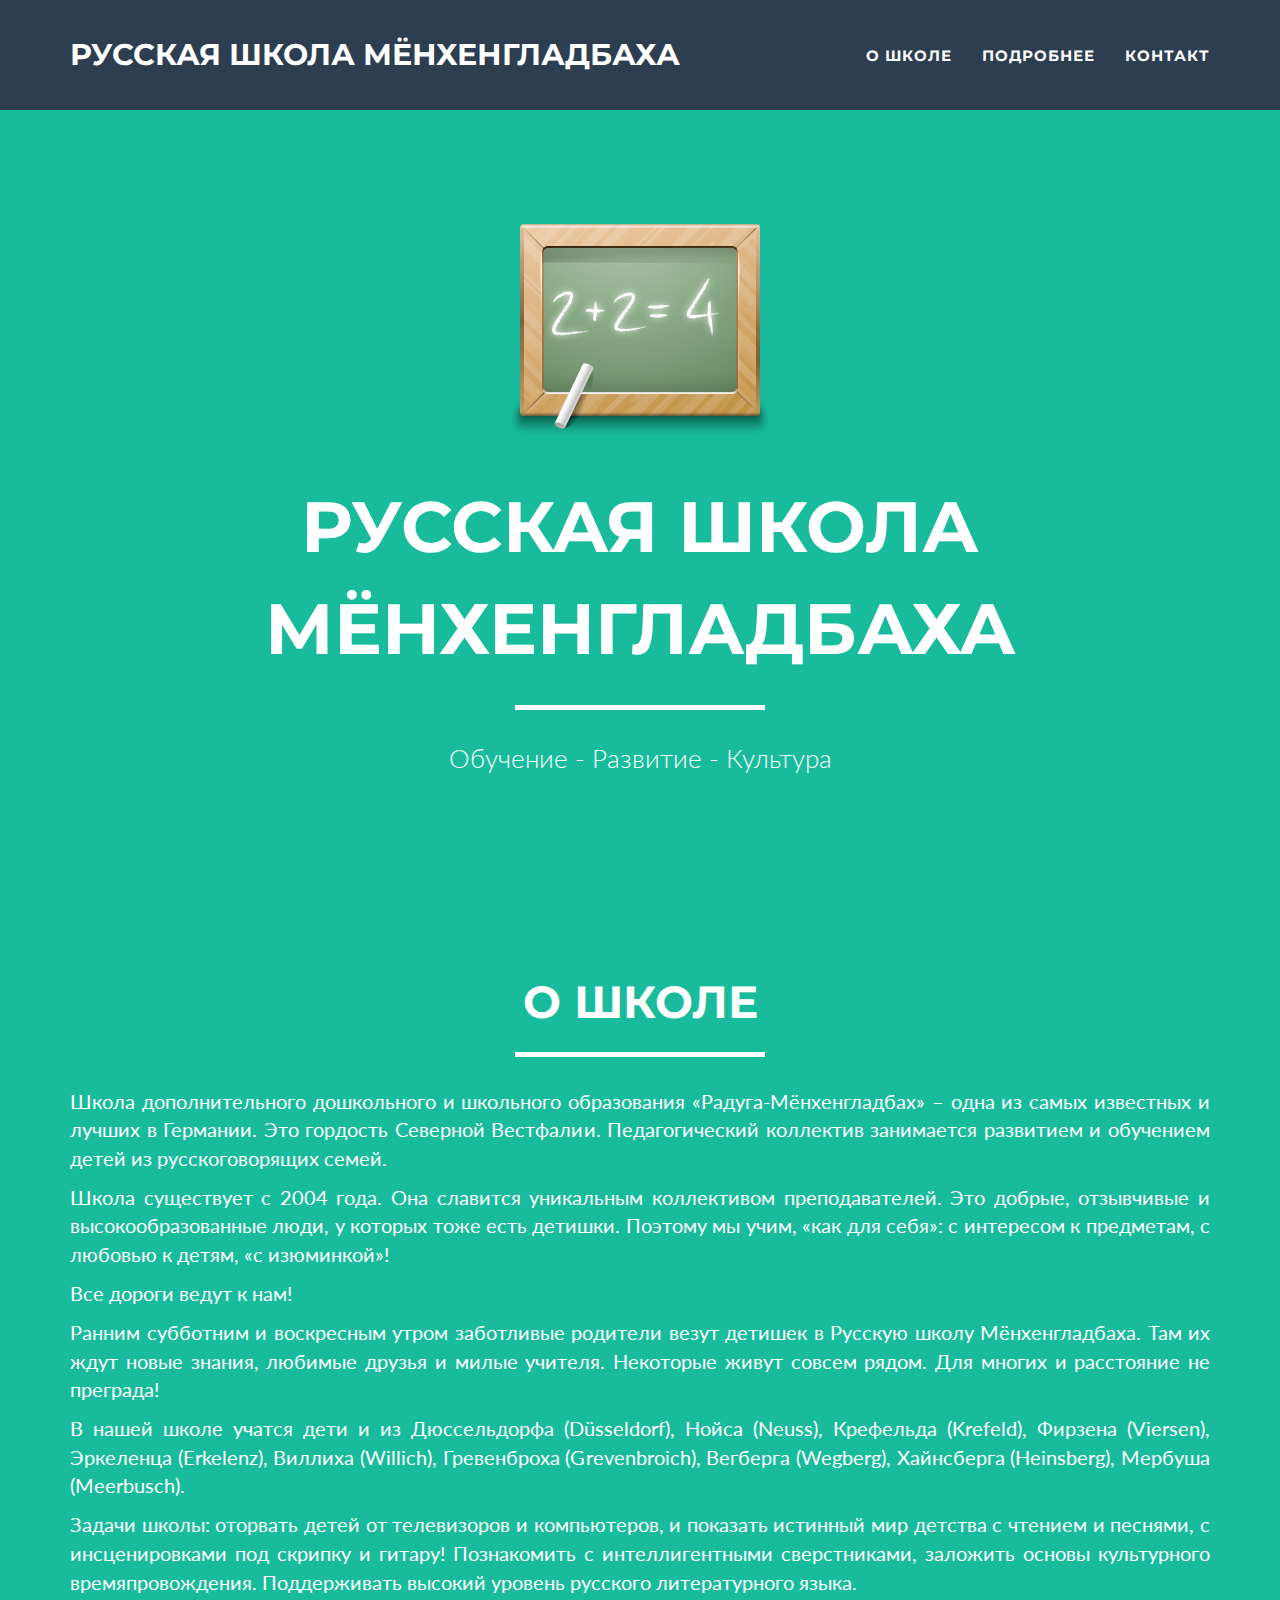
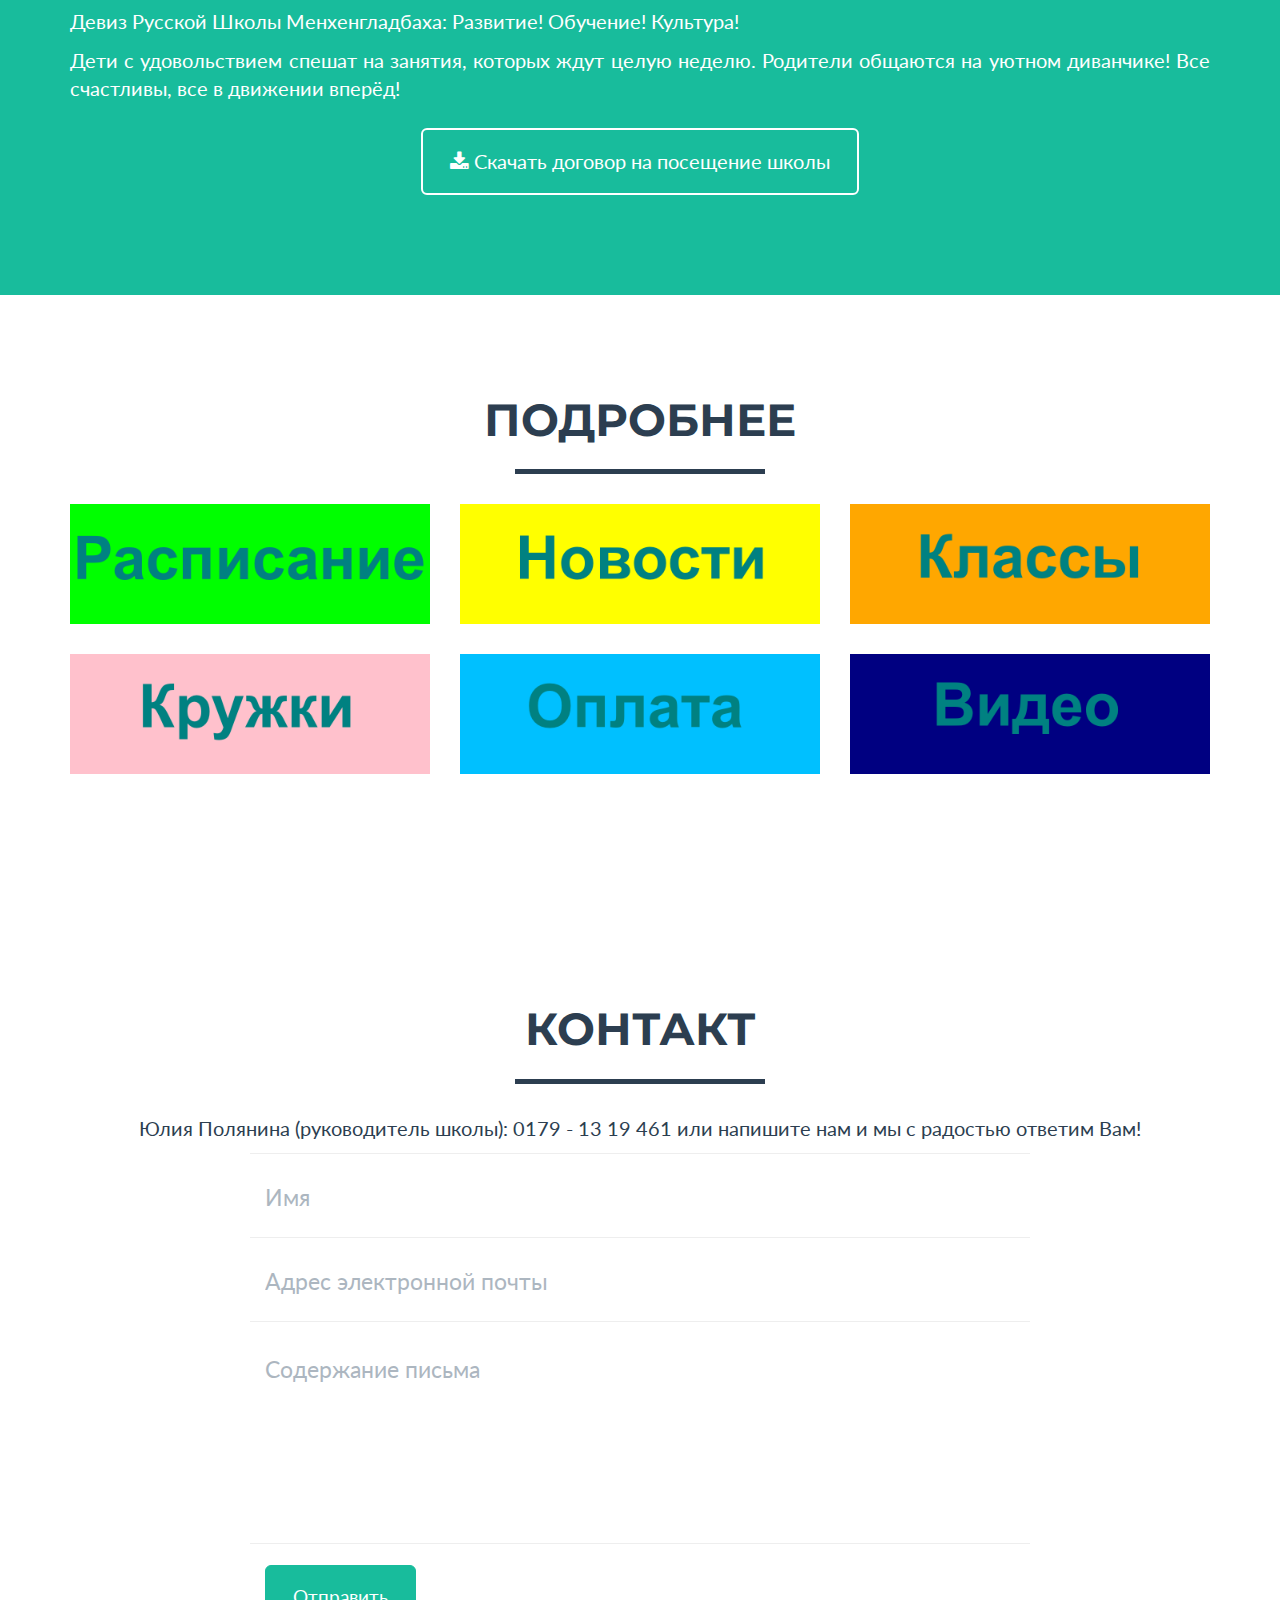
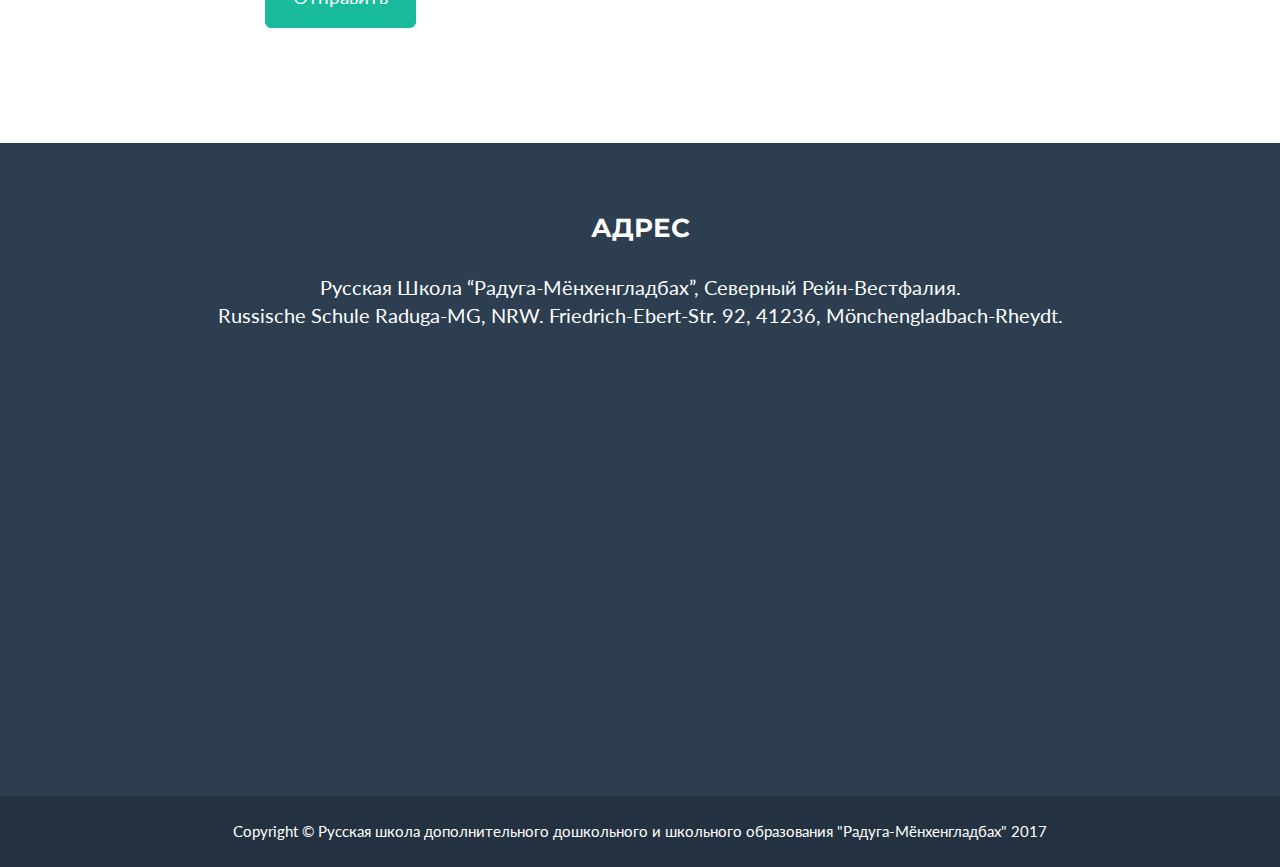
<file: index.html>
<!DOCTYPE html>
<html>
    <head>
    <meta charset="utf-8">
    <meta http-equiv="X-UA-Compatible" content="IE=edge">
    <title>Русская школа Мёнхенгладбаха</title>
    <meta name="viewport" content="width=device-width">
    <meta name="description" content="Русская Школа «Радуга Мёнхенгладбах» - одна из самых известных и лучших школ Германии. Педагогический коллектив занимается развитием и обучением детей из русскоговорящих семей.">
    <meta name="keywords" content="Русская школа, Радуга, Raduga, Russische Schule Mönchengladbach" />
    <meta name="author" content="LastName FirstName">
    <link rel="canonical" href="http://localhost:4000/">
    <link rel="alternate" type="application/rss+xml" title="RSS" href="/feed.xml">

    <!-- Custom CSS & Bootstrap Core CSS - Uses Bootswatch Flatly Theme: http://bootswatch.com/flatly/ -->
    <link rel="stylesheet" href="/style.css">

    <!-- Google verification -->
    <meta name="google-site-verification" content="UA-58482996-1">

    <!-- Bing Verification -->
    

    <!-- Custom Fonts -->
    <link rel="stylesheet" href="/css/font-awesome/css/font-awesome.min.css">
    <link href="//fonts.googleapis.com/css?family=Montserrat:400,700" rel="stylesheet" type="text/css">
    <link href="//fonts.googleapis.com/css?family=Lato:400,700,400italic,700italic" rel="stylesheet" type="text/css">

    <!-- HTML5 Shim and Respond.js IE8 support of HTML5 elements and media queries -->
    <!-- WARNING: Respond.js doesn't work if you view the page via file:// -->
    <!--[if lt IE 9]>
        <script src="https://oss.maxcdn.com/libs/html5shiv/3.7.0/html5shiv.js"></script>
        <script src="https://oss.maxcdn.com/libs/respond.js/1.4.2/respond.min.js"></script>
    <![endif]-->
    
</head>

    <body id="page-top" class="index">
       <!-- Navigation -->
    <nav class="navbar navbar-default navbar-fixed-top">
        <div class="container">
            <!-- Brand and toggle get grouped for better mobile display -->
            <div class="navbar-header page-scroll">
                <button type="button" class="navbar-toggle" data-toggle="collapse" data-target="#bs-example-navbar-collapse-1">
                    <span class="sr-only">Toggle navigation</span>
                    <span class="icon-bar"></span>
                    <span class="icon-bar"></span>
                    <span class="icon-bar"></span>
                </button>
                <a class="navbar-brand" href="#page-top">Русская школа Мёнхенгладбаха</a>
            </div>

            <!-- Collect the nav links, forms, and other content for toggling -->
            <div class="collapse navbar-collapse" id="bs-example-navbar-collapse-1">
                <ul class="nav navbar-nav navbar-right">
                    <li class="hidden">
                        <a href="#page-top"></a>
                    </li>
                    <li class="page-scroll">
                        <a href="#about">О школе</a>
                    </li>
                    <li class="page-scroll">
                        <a href="#portfolio">Подробнее</a>
                    </li>
                    <li class="page-scroll">
                        <a href="#contact">Контакт</a>
                    </li>
                </ul>
            </div>
            <!-- /.navbar-collapse -->
        </div>
        <!-- /.container-fluid -->
    </nav>
        <!-- Header -->
    <header>
        <div class="container">
            <div class="row">
                <div class="col-lg-12">
                    <img class="img-responsive" src="img/profile.png" alt="">
                    <div class="intro-text">
                        <span class="name">Русская школа Мёнхенгладбаха</span>
                        <hr class="star-light">
                        <span class="skills">Обучение - Развитие - Культура</span>
                    </div>
                </div>
            </div>
        </div>
    </header>
     <!-- About Section -->
    <section class="success" id="about">
        <div class="container">
            <div class="row">
                <div class="col-lg-12 text-center">
                    <h2>О школе</h2>
                    <hr class="star-light">
                </div>
            </div>
            <div class="row">
            	<div class="col-lg-12 text-justify">
                    <p>Школа дополнительного дошкольного и школьного образования «Радуга-Мёнхенгладбах» – одна из самых известных и лучших в Германии. Это гордость Северной Вестфалии. Педагогический коллектив занимается развитием и обучением детей из русскоговорящих семей.</p>                
                    <p>Школа существует с 2004 года. Она славится уникальным коллективом преподавателей. Это добрые, отзывчивые и высокообразованные люди, у которых тоже есть детишки. Поэтому мы учим, «как для себя»: с интересом к предметам, с любовью к детям, «с изюминкой»!</p>
                    <p>Все дороги ведут к нам!</p>
                    <p>Ранним субботним и воскресным утром заботливые родители везут детишек в Русскую школу Мёнхенгладбаха. Там их ждут новые знания, любимые друзья и милые учителя. Некоторые живут совсем рядом. Для многих и расстояние не преграда!</p>
                    <p>В нашей школе учатся дети и из Дюссельдорфа (Düsseldorf), Нойса (Neuss), Крефельда (Krefeld), Фирзена (Viersen), Эркеленца (Erkelenz), Виллиха (Willich), Гревенброха (Grevenbroich), Вегберга (Wegberg), Хайнсберга (Heinsberg), Мербуша (Meerbusch).</p>
                    <p>Задачи школы: оторвать детей от телевизоров и компьютеров, и показать истинный мир детства с чтением и песнями, с инсценировками под скрипку и гитару! Познакомить с интеллигентными сверстниками, заложить основы культурного времяпровождения. Поддерживать высокий уровень русского литературного языка.</p>
                    <p>Девиз Русской Школы Менхенгладбаха: Развитие! Обучение! Культура!</p>
                    <p>Дети с удовольствием спешат на занятия, которых ждут целую неделю. Родители общаются на уютном диванчике! Все счастливы, все в движении вперёд!</p>


                </div>
                <div class="col-lg-8 col-lg-offset-2 text-center">
                    <a href="https://www.dropbox.com/s/l57wo4e155kjct3/Vertrag-Kulturzentrum.pdf?dl=1" class="btn btn-lg btn-outline">
                        <i class="fa fa-download"></i> Скачать договор на посещение школы
                    </a>
                    </div>
            </div>
        </div>
    </section>
    
    <!-- Portfolio Grid Section -->
    <section id="portfolio">
        <div class="container">
            <div class="row">
                <div class="col-lg-12 text-center">
                    <h2>Подробнее</h2>
                    <hr class="star-primary">
                </div>
            </div>
            <div class="row">
                
                    <div class="col-sm-4 portfolio-item">
                        <a href="#portfolioModal-1" class="portfolio-link" data-toggle="modal">
                            <div class="caption">
                                <div class="caption-content">
                                    <i class="fa fa-search-plus fa-3x"></i>
                                </div>
                            </div>
                            <img src="img/portfolio/расписание.png" class="img-responsive" alt="image-alt">
                        </a>
                    </div>
                
                    <div class="col-sm-4 portfolio-item">
                        <a href="#portfolioModal-2" class="portfolio-link" data-toggle="modal">
                            <div class="caption">
                                <div class="caption-content">
                                    <i class="fa fa-search-plus fa-3x"></i>
                                </div>
                            </div>
                            <img src="img/portfolio/новости.png" class="img-responsive" alt="image-alt">
                        </a>
                    </div>
                
                    <div class="col-sm-4 portfolio-item">
                        <a href="#portfolioModal-3" class="portfolio-link" data-toggle="modal">
                            <div class="caption">
                                <div class="caption-content">
                                    <i class="fa fa-search-plus fa-3x"></i>
                                </div>
                            </div>
                            <img src="img/portfolio/классы.png" class="img-responsive" alt="image-alt">
                        </a>
                    </div>
                
                    <div class="col-sm-4 portfolio-item">
                        <a href="#portfolioModal-4" class="portfolio-link" data-toggle="modal">
                            <div class="caption">
                                <div class="caption-content">
                                    <i class="fa fa-search-plus fa-3x"></i>
                                </div>
                            </div>
                            <img src="img/portfolio/кружки.png" class="img-responsive" alt="image-alt">
                        </a>
                    </div>
                
                    <div class="col-sm-4 portfolio-item">
                        <a href="#portfolioModal-6" class="portfolio-link" data-toggle="modal">
                            <div class="caption">
                                <div class="caption-content">
                                    <i class="fa fa-search-plus fa-3x"></i>
                                </div>
                            </div>
                            <img src="img/portfolio/оплата.png" class="img-responsive" alt="image-alt">
                        </a>
                    </div>
                
                    <div class="col-sm-4 portfolio-item">
                        <a href="#portfolioModal-5" class="portfolio-link" data-toggle="modal">
                            <div class="caption">
                                <div class="caption-content">
                                    <i class="fa fa-search-plus fa-3x"></i>
                                </div>
                            </div>
                            <img src="img/portfolio/видео.png" class="img-responsive" alt="image-alt">
                        </a>
                    </div>
                
            </div>
        </div>
    </section>

    
    <!-- Contact Section -->
<section id="contact">
	<div class="container">
		<div class="row">
			<div class="col-lg-12 text-center">
				<h2>Контакт</h2>
				<hr class="star-primary">
				<p>Юлия Полянина (руководитель школы): 0179 - 13 19 461 или напишите нам и мы с радостью ответим Вам!</p>
			</div>
		</div>
		<div class="row">
			<div class="col-lg-8 col-lg-offset-2">
				<form  action="//formspree.io/schkolaradosti@list.ru" method="POST" name="sentMessage" id="contactForm" novalidate>
					<div class="row control-group">
						<div class="form-group col-xs-12 floating-label-form-group controls">
							<label>Имя</label>
							<input type="text" name="name" class="form-control" placeholder="Имя" id="name" required data-validation-required-message="Please enter your name.">
							<p class="help-block text-danger"></p>
						</div>
					</div>
					<div class="row control-group">
						<div class="form-group col-xs-12 floating-label-form-group controls">
							<label>Адрес электронной почты</label>
							<input type="email" name="_replyto" class="form-control" placeholder="Адрес электронной почты" id="email" required data-validation-required-message="Please enter your email address.">
							<p class="help-block text-danger"></p>
						</div>
					</div>
					<div>
						<input type="hidden"  name="_subject" value="New submission!">
						<input type="text" name="_gotcha" style="display:none" />
					</div>
					<div class="row control-group">
						<div class="form-group col-xs-12 floating-label-form-group controls">
							<label>Содержание письма</label>
							<textarea rows="5" name="message" class="form-control" placeholder="Содержание письма" id="message" required data-validation-required-message="Please enter a message."></textarea>
							<p class="help-block text-danger"></p>
						</div>
					</div>
					<br>
					<div id="success"></div>
					<div class="row">
						<div class="form-group col-xs-12">
							<button type="submit" class="btn btn-success btn-lg">Отправить</button>
						</div>
					</div>
				</form>
			</div>
		</div>
	</div>
</section>

    

        <!-- Footer -->
    <footer class="text-center">
        <div class="footer-above">
            <div class="container">
                <div class="row">
                    <h3>Адрес</h3>
                        <p>
                            
                                Русская Школа “Радуга-Мёнхенгладбах”, Северный Рейн-Вестфалия. <br>
		                    
                                Russische Schule Raduga-MG, NRW. Friedrich-Ebert-Str. 92, 41236, Mönchengladbach-Rheydt. <br>
		                    
                        </p>
                        <iframe style="border: 0;" src="https://www.google.com/maps/embed?pb=!1m18!1m12!1m3!1d5950.256456604948!2d6.438720622502754!3d51.167943590816286!2m3!1f0!2f0!3f0!3m2!1i1024!2i768!4f13.1!3m3!1m2!1s0x47bf534b586c7e51%3A0x5bf6d7bbde1e2f61!2sFriedrich-Ebert-Stra%C3%9Fe+92%2C+41236+M%C3%B6nchengladbach%2C+Germany!5e0!3m2!1sen!2sde!4v1452457353777" width="100%" height="450" frameborder="0" allowfullscreen="allowfullscreen"></iframe>
                    </div>
                </div>
            </div>
        </div>
        <div class="footer-below">
            <div class="container">
                <div class="row">
                    <div class="col-lg-12">
                        Copyright &copy; Русская школа дополнительного дошкольного и школьного образования "Радуга-Мёнхенгладбах" 2017
                    </div>
                </div>
            </div>
        </div>
    </footer>

    <!-- Scroll to Top Button (Only visible on small and extra-small screen sizes) -->
    <div class="scroll-top page-scroll visible-xs visible-sm">
        <a class="btn btn-primary" href="#page-top">
            <i class="fa fa-chevron-up"></i>
        </a>
    </div>

     <!-- Portfolio Modals -->
 
    <div class="portfolio-modal modal fade" id="portfolioModal-1" tabindex="-1" role="dialog" aria-hidden="true">
        <div class="modal-content">
            <div class="close-modal" data-dismiss="modal">
                <div class="lr">
                    <div class="rl">
                    </div>
                </div>
            </div>
            <div class="container">
                <div class="row">
                    
                        <div class="modal-body">
                            <h2>расписание</h2>
                            <hr class="star-primary">
                            <img src="img/portfolio/расписание.png" class="img-responsive img-centered" alt="image-alt">
                            <p><table style="width:100%"> <tr> <th>Время</th> <th>Четверг</th> <th>Пятница</th> <th>Суббота</th> <th>Воскресенье</th> </tr> <tr> <td>10.00-10.40</td> <td>-</td> <td>-</td> <td>1 урок</td> <td>1 урок</td> </tr> <tr> <td>10.50-11.30</td> <td>-</td> <td>-</td> <td>2 урок</td> <td>2 урок</td> </tr> <tr> <td>11.40-12.20</td> <td>-</td> <td>-</td> <td>3 урок</td> <td>3 урок</td> </tr> <tr> <td>12.30-13.10</td> <td>-</td> <td>-</td> <td>4 урок</td> <td>4 урок</td> </tr> <tr> <td>13.15-14.00</td> <td>-</td> <td>-</td> <td>кружки</td> <td>кружки</td> </tr> <tr> <td>16.05-16.55</td> <td>-</td> <td>кружки</td> <td>-</td> <td>-</td> </tr> <td>17.05-17.55</td> <td>кружки</td> <td>кружки</td> <td>-</td> <td>-</td> </tr> <td>18.05-18.55</td> <td>кружки</td> <td>кружки</td> <td>-</td> <td>-</td> </tr> </table> <p>В школу можно ходить или в субботу или в воскресенье (Выбирается при подписании контракта). </p> <p>Подробное расписание кружков можно посмотреть <a href="https://www.dropbox.com/s/3tqlhklk9kpj3yt/%D0%BA%D1%80%D1%83%D0%B6%D0%BA%D0%B8.docx?dl=0">здесь</a>, а занятий в школе (по каждому классу) <a href="https://www.dropbox.com/sh/v51xpk5shmrbo94/AABGDyTs-gnrdNpaa0Jhz0s0a?dl=0">здесь</a>.</p></p>
                            <div class="row text-center">
                            <button type="button" class="btn btn-default" data-dismiss="modal"><i class="fa fa-times"></i> Закрыть</button>
                        </div>
                    </div>
                </div>
            </div>
        </div>
    </div>

    <div class="portfolio-modal modal fade" id="portfolioModal-2" tabindex="-1" role="dialog" aria-hidden="true">
        <div class="modal-content">
            <div class="close-modal" data-dismiss="modal">
                <div class="lr">
                    <div class="rl">
                    </div>
                </div>
            </div>
            <div class="container">
                <div class="row">
                    
                        <div class="modal-body">
                            <h2>новости</h2>
                            <hr class="star-primary">
                            <img src="img/portfolio/новости.png" class="img-responsive img-centered" alt="image-alt">
                            <p><p>Последние новости можно посмотреть <a href="https://www.dropbox.com/s/n16lok564v7bfg7/%D0%9D%D0%BE%D0%B2%D0%BE%D1%81%D1%82%D0%B8.docx?dl=0">здесь.</a></p> <p>Также в нашей школе Вы можете отметить дни рождения, праздники или провести любые иные мероприятия. С анимацией или без. Цены можно посмотреть <a href="https://www.dropbox.com/s/c3nffijod4m2j54/%D0%9F%D1%80%D0%B5%D0%B9%D1%81%D0%BA%D1%83%D1%80%D0%B0%D0%BD%D1%82%20%D0%BD%D0%B0%20%D0%BA%D0%BE%D1%80%D0%BF%D0%BE%D1%80%D0%B0%D1%82%D0%B8%D0%B2%D1%8B.odt?dl=0">здесь.</a></p></p>
                            <div class="row text-center">
                            <button type="button" class="btn btn-default" data-dismiss="modal"><i class="fa fa-times"></i> Закрыть</button>
                        </div>
                    </div>
                </div>
            </div>
        </div>
    </div>

    <div class="portfolio-modal modal fade" id="portfolioModal-3" tabindex="-1" role="dialog" aria-hidden="true">
        <div class="modal-content">
            <div class="close-modal" data-dismiss="modal">
                <div class="lr">
                    <div class="rl">
                    </div>
                </div>
            </div>
            <div class="container">
                <div class="row">
                    
                        <div class="modal-body">
                            <h2>классы</h2>
                            <hr class="star-primary">
                            <img src="img/portfolio/классы.png" class="img-responsive img-centered" alt="image-alt">
                            <p><p>Основная форма обучения детей в Русской Школе — это классы. Дети подобраны по возрасту. Занятия проходят по субботам и воскресеньям с 10 до 12:20-13:10. В классах, как правило, от 3 до 4-х уроков, в зависимости от возраста детей.</p> <p>Русский язык и Чтение.</p> <p>Основная задача — развитие речи, обучение чтению и письму. Каждому классу соответствует определённая методика. Начинается изучение букв с кубиков Зайцева и пения алфавита. Потом следует печатное письмо и чтение по слогам, далее — письмо в Прописях и чтение предложений. В конечном итоге дети овладевают русским языком на уровне написания диктантов и сложного плана к прочитанным литературным проиведениям.</p> <p>Навыки беседы, чтения и письма не являются «однократной прививкой». Их надо постоянно поддерживать, развивать и совершенствовать. Этому способствуют все остальные уроки Школы.</p> <p>Музыка</p> <p>Музыка, как оказалось, второй по значимости предмет для накопления русского лексического запаса. Запоминая мелодии и тексты песен, ребятишки целыми фразами получают слова, которые они распевают дома и на улице. Это рассчитано на долговременную память человека.</p> <p>Кроме музыки и русского языка мы включаем в расписание целый ряд чередующихся предметов. Есть ещё шахматы, творчество,познание, математика, развитие мелкой моторики, ролевые, настольные и логические игры, театрализации.  Такой подбор предметов призван удовлетворить интересы каждого ребёнка и раскрыть его индивидуальные особенности.</p> <p>(Результатом такого тщательного и разнообразного подбора предметов в расписании месяца является интерес ребёнка к обучению, развитие всех способностей и овладение русским языком без особого видимого напряжения.</p> <p>Педагоги-предметники помнят, как сами были детьми, и стараются всё самое интересное и полезное включить в свой урок, а то, что в детстве вызывало протест и неприятие, полностью исключить.</p> <p>Счастливый мир интеллектуального детства заботливо окутывает Вашего ребёнка.  И мы, взрослые, можем тоже присутствовать и радоваться.</p></p>
                            <div class="row text-center">
                            <button type="button" class="btn btn-default" data-dismiss="modal"><i class="fa fa-times"></i> Закрыть</button>
                        </div>
                    </div>
                </div>
            </div>
        </div>
    </div>

    <div class="portfolio-modal modal fade" id="portfolioModal-4" tabindex="-1" role="dialog" aria-hidden="true">
        <div class="modal-content">
            <div class="close-modal" data-dismiss="modal">
                <div class="lr">
                    <div class="rl">
                    </div>
                </div>
            </div>
            <div class="container">
                <div class="row">
                    
                        <div class="modal-body">
                            <h2>кружки</h2>
                            <hr class="star-primary">
                            <img src="img/portfolio/кружки.png" class="img-responsive img-centered" alt="image-alt">
                            <p><p>Прекрасными цветами в букете школьных предложений являются кружки и студии:рисование, шахматы, театр, настольные игры, музыка, английский, русский, танцы, спорт, наука и аппликация.</p> <p>Иногда названия школьных предметов и кружков совпадают. Это значит то, что некоторые предметы востребованы за рамками воскресной школы и изучаются, по желанию детей и родителей, более углублённо в отдельное время.</p> <p>Например, музыка как предмет в воскресной школе — это изучение песен к праздникам и просто для души, аккомпанемент на шумовых инструментах, музыкальные игры.</p> <p>Кружок музыкального развития объединяет музыкально одарённых ребят, которые познают музыкальную грамоту, изучают интрументы, обучаются вокалу.</p> <p>В студии живописи создаются настоящие шедевры, а танцевальная студия с успехом гастролирует на детских праздниках.</p> <p>Каждый раз, когда те или иные кружки Русской Школы принимают участик в выставках и концертах, зрители срашивают:у Вас шахматная школа? У Вас танцевальная школа? У Вас художествнная школа?!</p> <p>Да! У нас художественно-танцевально-музыкально-англо- и всё-всё-всё гармоничная Русская Школа!</p></p>
                            <div class="row text-center">
                            <button type="button" class="btn btn-default" data-dismiss="modal"><i class="fa fa-times"></i> Закрыть</button>
                        </div>
                    </div>
                </div>
            </div>
        </div>
    </div>

    <div class="portfolio-modal modal fade" id="portfolioModal-6" tabindex="-1" role="dialog" aria-hidden="true">
        <div class="modal-content">
            <div class="close-modal" data-dismiss="modal">
                <div class="lr">
                    <div class="rl">
                    </div>
                </div>
            </div>
            <div class="container">
                <div class="row">
                    
                        <div class="modal-body">
                            <h2>оплата</h2>
                            <hr class="star-primary">
                            <img src="img/portfolio/оплата.png" class="img-responsive img-centered" alt="image-alt">
                            <p><p>Дорогие и уважаемые Родители!</p> <p>Здесь Вы можете подробнее ознакомиться с нашими расценками (Действительны с 01.08.2017 по 31.08.2019):</p> <p>(цены в месяц)</p> <p>При подписании договора на 12 месяцев (Льготные цены)*:</p> <p>Школа:59 евро за ребенка, 49 евро за второго и последующего ребенка. В школу можно ходить или в субботу или в воскресенье (Выбирается при подписании контракта). При желании  можно ходить и в субботу и в воскресенье (доплата 49 евро за ребенка).</p> <p>Один кружок:40 евро за ребенка, 30 евро за второго и последующего ребенка</p> <p>Два кружка и более:59 евро за ребенка, 49 евро за второго и последующего ребенка</p> <p>Школа и 1 кружок:79 евро за ребенка, 69 евро за второго и последующего ребенка</p> <p>Школа и кружки (Angebot):95 евро за ребенка, 85 евро за второго и последующего ребенка</p> <p>*При подписании договора на 12 месяцев переход возможен только на более дорогой тариф. При досрочной выписке из школы оплачивется разница между полной и льготной стоимостью за время посещения школы плюс административный сбор 20 евро.</p> <p>Полная стоимость, бессрочный договор, со свободной выпиской**:</p> <p>Школа:75 евро за ребенка. В школу можно ходить или в субботу или в воскресенье</p> <p>Один кружок:50 евро за ребенка</p> <p>Два кружка и более:75 евро за ребенка</p> <p>Школа и 1 кружок:95 евро за ребенка</p> <p>Школа и кружки:120 евро за ребенка</p> <p>**Переход с полной на льготную стоимость возможен при подписании договора. Льготные цены действуют с момента подписания договора.</p> <p>При бессрочном договоре договорные отношения заканчиваются по требованию клиента, в конце месяца. Также, по требованию клиента, возможно пропустить один или несколько месяцев. В данных случаях клиент обязуется предупредить школу в письменном виде за 1 неделю (SMS или сообщения в WhatsApp достаточно. 0179-1319461. Юлия Полянина).</p> <p>Индивидуальные занятия:</p> <p>(по любому предмету) 20 евро (одно занятие) или 90 евро за 5 занятий (90/5=18 евро занятие) при предоплате.</p> <p>Оплата за текущий месяц производится заблаговременно, не позднее 3-го рабочего дня месяца.</p> <p>Штраф за просрочку платежа и сбор за обработку документов составляет 10 евро каждый.</p> <p>(Рекомендуем составить Dauerauftrag (предоплата) на 1 число каждого текущего месяца. В описании банковского перевода нужно писать Unterricht или Lehrgebühr. Также в описании перевода необходимо указывать имя и фамилию ребенка.</p> <p>Счёт школы:</p> <p>Kulturzentrum Yuliya Polyanina</p> <p>Postbank Dortmund</p> <p>IBAN DE78 4401 0046 0081 5014 66</p> <p>BIC PBNKDEFF</p> <p>(Lehrgebühr)</p> <p>Также можно оплатить наличными. Наличными оплата производится на ПЕРВОМ занятии каждого месяца.</p> <p>Сумма месячной оплаты за обучение остаётся неизменной, даже если ученик пропускает занятия по болезни или по любой другой причине (например, выезд на отдых), а также в дни школьных каникул.</p> <p>Cо своей стороны мы обеспечиваем высокий уровень преподавания, воспитания и индивидуальный подход к Вашим детям.</p> <p>Русская школа «Радуга-Мёнхенгладбах»</p> <p>(Friedrich-Ebert Str. 92, 41236, Mönchengladbach-Rheydt)</p></p>
                            <div class="row text-center">
                            <button type="button" class="btn btn-default" data-dismiss="modal"><i class="fa fa-times"></i> Закрыть</button>
                        </div>
                    </div>
                </div>
            </div>
        </div>
    </div>

    <div class="portfolio-modal modal fade" id="portfolioModal-5" tabindex="-1" role="dialog" aria-hidden="true">
        <div class="modal-content">
            <div class="close-modal" data-dismiss="modal">
                <div class="lr">
                    <div class="rl">
                    </div>
                </div>
            </div>
            <div class="container">
                <div class="row">
                    
                        <div class="modal-body">
                            <h2>видео</h2>
                            <hr class="star-primary">
                            <img src="img/portfolio/видео.png" class="img-responsive img-centered" alt="image-alt">
                            <p><div class="row text-center"> <iframe src="https://www.youtube.com/embed/7u67Kvm9WmU" width="420" height="280" frameborder="0" allowfullscreen=""></iframe> <iframe src="https://www.youtube.com/embed/DV0ffvGm7Z4" width="420" height="280" frameborder="0" allowfullscreen=""></iframe> <iframe src="https://www.youtube.com/embed/ICGeozwYurU" width="420" height="280" frameborder="0" allowfullscreen="allowfullscreen"></iframe> <iframe width="420" height="280" src="https://www.youtube.com/embed/MKLzGOqt8dk" frameborder="0" allowfullscreen></iframe> <iframe width="420" height="280" src="https://www.youtube.com/embed/WbJYoptGeP4" frameborder="0" allowfullscreen></iframe> <iframe src="https://www.youtube.com/embed/UcVDsM_L-oQ" width="420" height="280" frameborder="0" allowfullscreen="allowfullscreen"></iframe></p>
                            <div class="row text-center">
                            <button type="button" class="btn btn-default" data-dismiss="modal"><i class="fa fa-times"></i> Закрыть</button>
                        </div>
                    </div>
                </div>
            </div>
        </div>
    </div>

     <!-- jQuery Version 1.11.0 -->
    <script src="/js/jquery-1.11.0.js"></script>

    <!-- Bootstrap Core JavaScript -->
    <script src="/js/bootstrap.min.js"></script>

    <!-- Plugin JavaScript -->
    <script src="/js/jquery.easing.min.js"></script>
    <script src="/js/classie.js"></script>
    <script src="/js/cbpAnimatedHeader.js"></script>

    <!-- Contact Form JavaScript -->
    <script src="/js/jqBootstrapValidation.js"></script>
    
    <script src="/js/contact_me_static.js"></script>
    

    <!-- Custom Theme JavaScript -->
    <script src="/js/freelancer.js"></script>

    

    </body>
</html>
</file>
